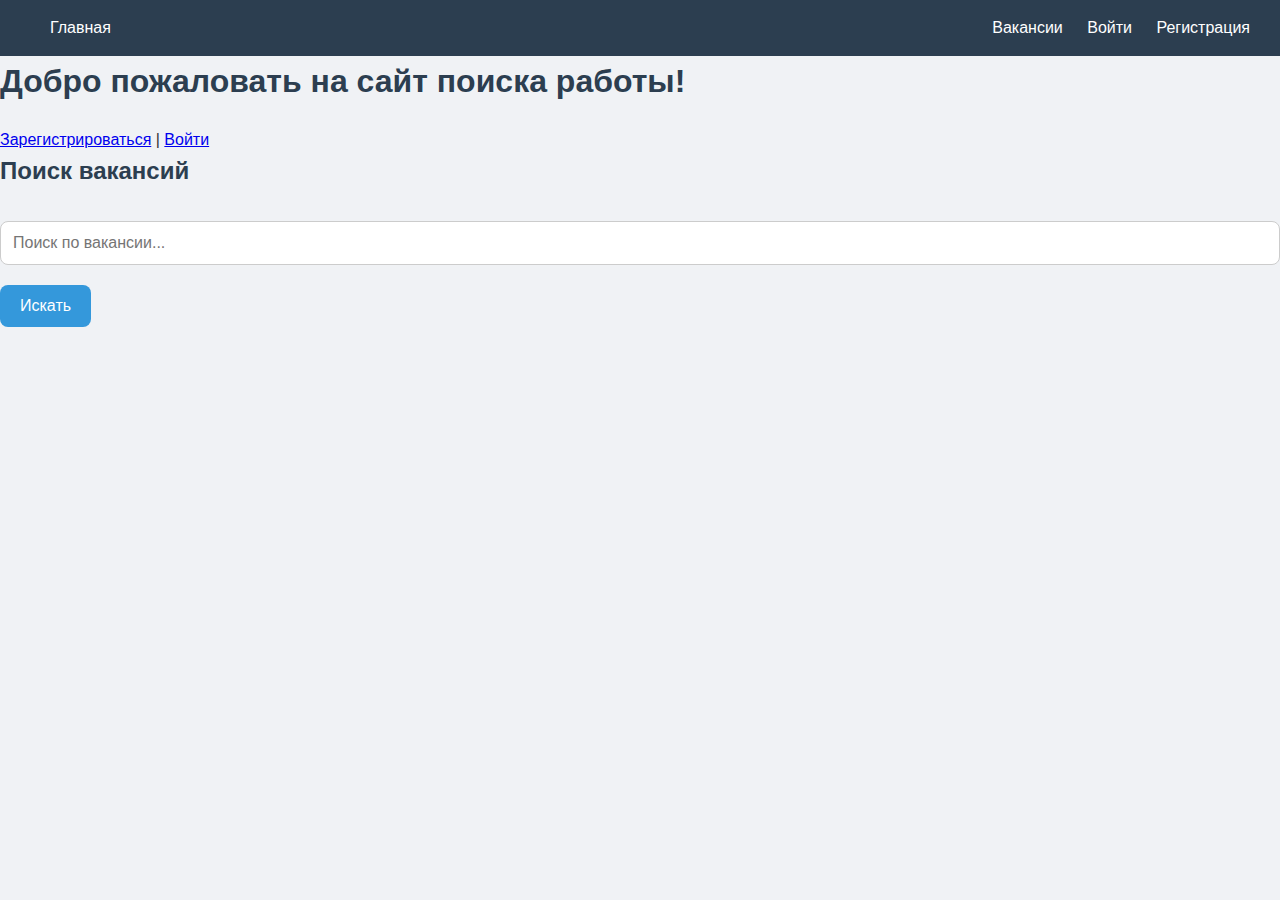
<file: frontend/index.html>
<!DOCTYPE html>
<div class="navbar">
    <div><a href="index.html">Главная</a></div>
    <div>
        <a href="job-listing.html">Вакансии</a>
        <a href="login.html">Войти</a>
        <a href="register.html">Регистрация</a>
    </div>
</div>

<html lang="ru">
<head>
    <meta charset="UTF-8">
    <meta name="viewport" content="width=device-width, initial-scale=1.0">
    <title>Главная страница</title>
    <link rel="stylesheet" href="style.css">
</head>
<body>
<h1>Добро пожаловать на сайт поиска работы!</h1>
<a href="register.html">Зарегистрироваться</a> |
<a href="login.html">Войти</a>

<div>
    <h2>Поиск вакансий</h2>
    <form action="job-listing.html" method="GET">
        <input type="text" name="search" placeholder="Поиск по вакансии..." required>
        <button type="submit">Искать</button>
    </form>
</div>
</body>
</html>
</file>
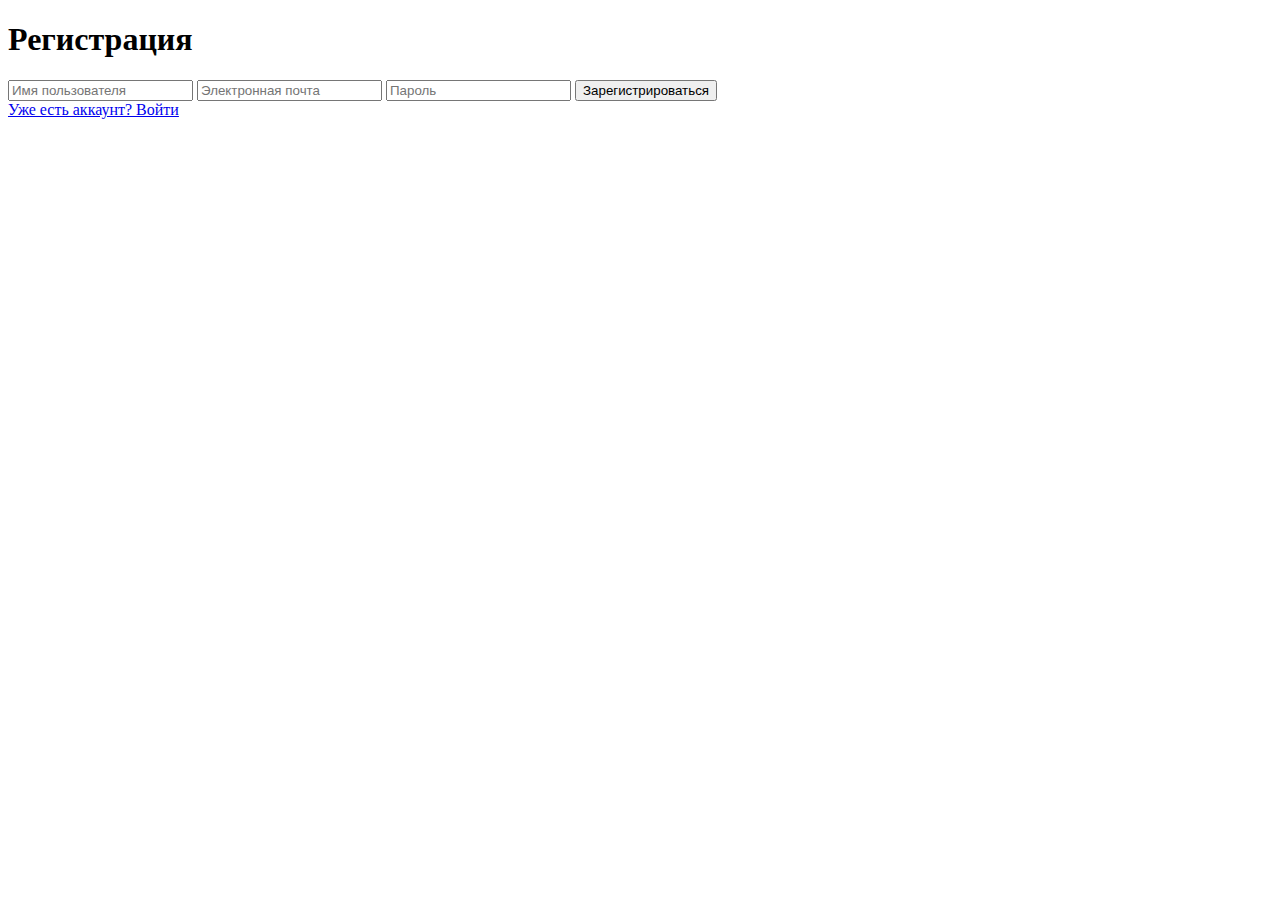
<file: frontend/ register.html>
<!DOCTYPE html>
<html lang="ru">
<head>
    <meta charset="UTF-8">
    <meta name="viewport" content="width=device-width, initial-scale=1.0">
    <title>Регистрация</title>
</head>
<body>
<h1>Регистрация</h1>
<form action="backend/register.php" method="POST">
    <input type="text" name="username" placeholder="Имя пользователя" required>
    <input type="email" name="email" placeholder="Электронная почта" required>
    <input type="password" name="password" placeholder="Пароль" required>
    <button type="submit">Зарегистрироваться</button>
</form>
<a href="login.html">Уже есть аккаунт? Войти</a>
</body>
</html>
</file>
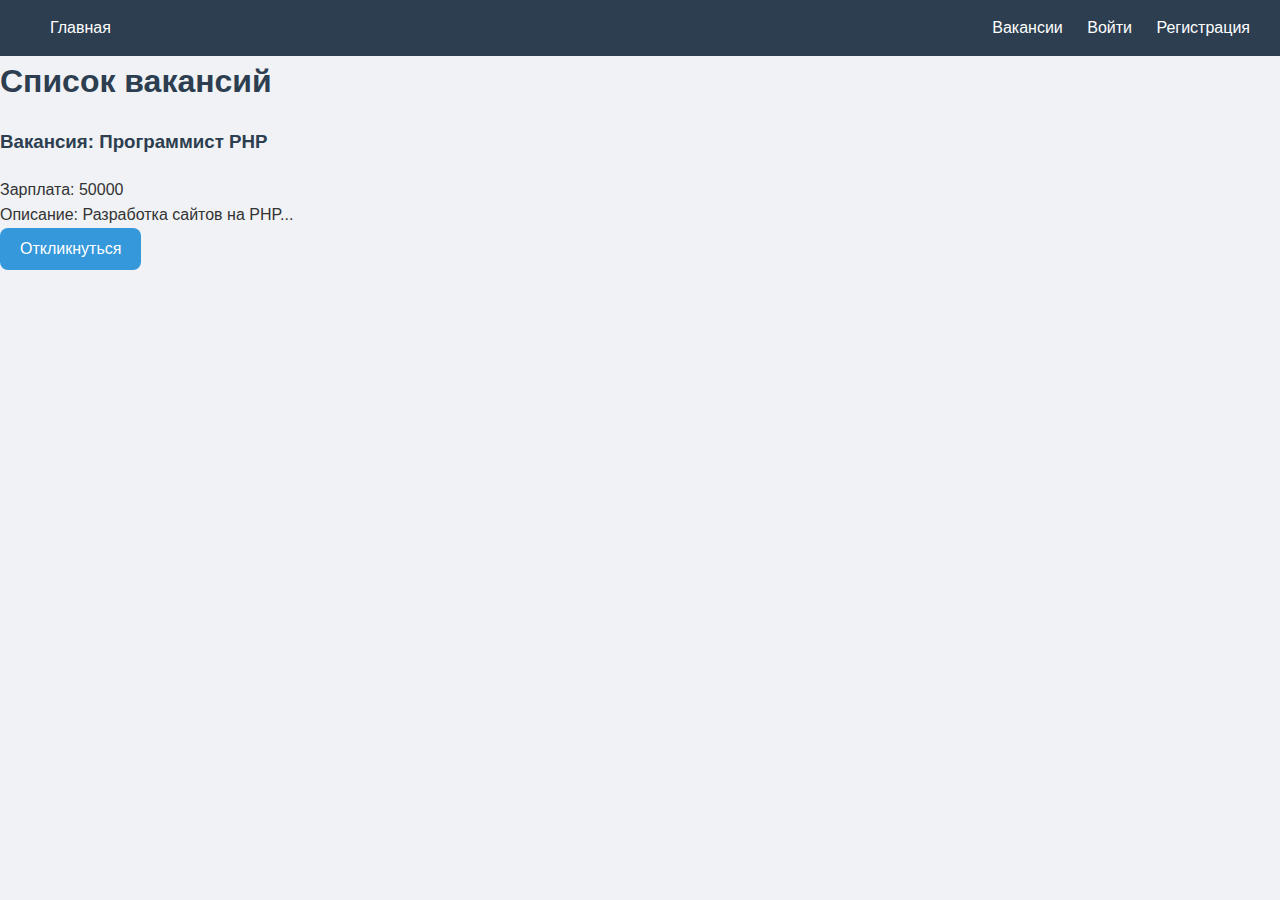
<file: frontend/job-listing.html>
<!DOCTYPE html>
<div class="navbar">
    <div><a href="index.html">Главная</a></div>
    <div>
        <a href="job-listing.html">Вакансии</a>
        <a href="login.html">Войти</a>
        <a href="register.html">Регистрация</a>
    </div>
</div>

<html lang="ru">
<head>
    <meta charset="UTF-8">
    <meta name="viewport" content="width=device-width, initial-scale=1.0">
    <title>Список вакансий</title>
    <link rel="stylesheet" href="style.css">
</head>
<body>
<h1>Список вакансий</h1>

<!-- Сюда будет подгружаться список вакансий через PHP или JS -->
<div id="jobs">
    <!-- Пример вакансии -->
    <div class="job">
        <h3>Вакансия: Программист PHP</h3>
        <p>Зарплата: 50000</p>
        <p>Описание: Разработка сайтов на PHP...</p>
        <button>Откликнуться</button>
    </div>
</div>
</body>
</html>
</file>
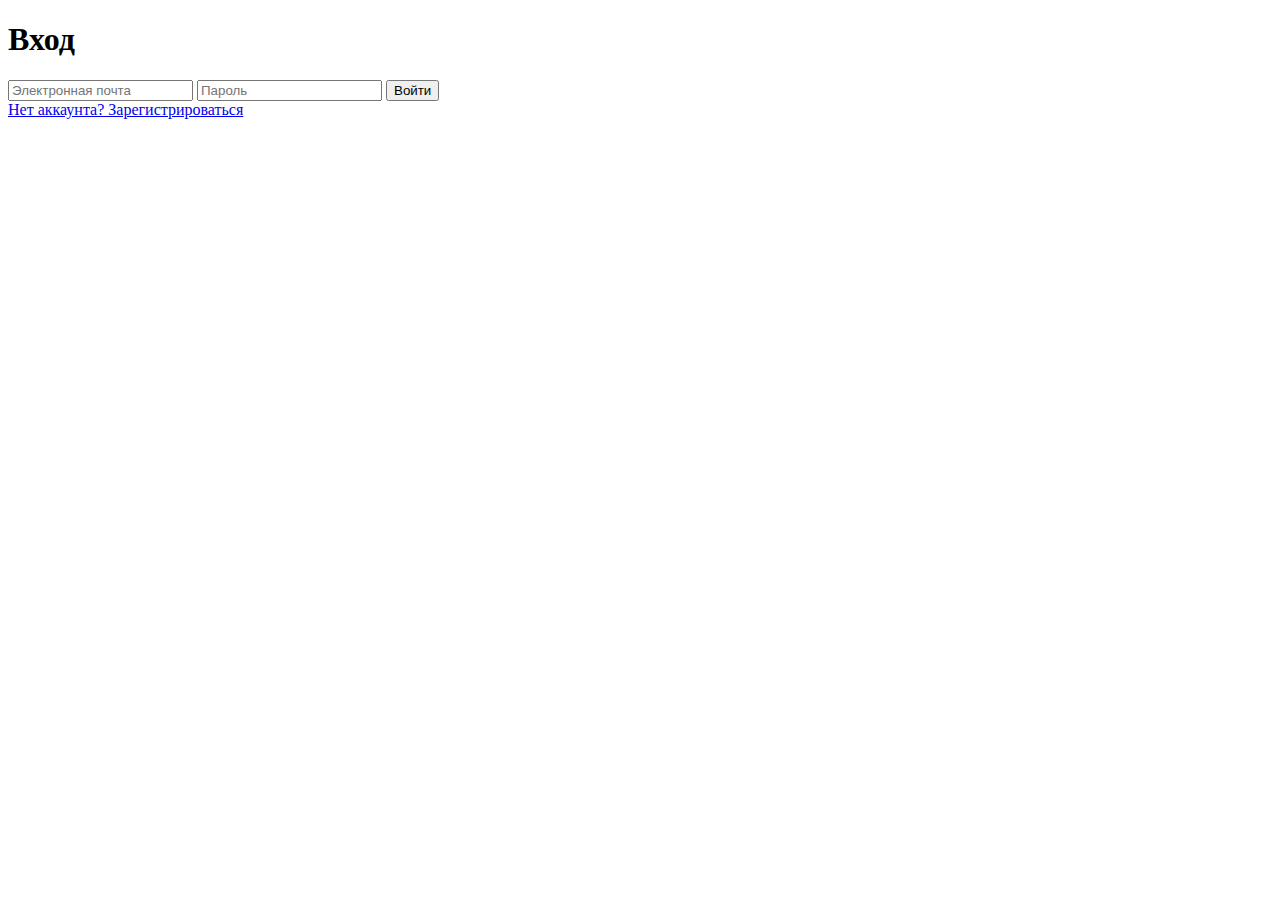
<file: frontend/login.html>
<!DOCTYPE html>
<html lang="ru">
<head>
    <meta charset="UTF-8">
    <meta name="viewport" content="width=device-width, initial-scale=1.0">
    <title>Вход</title>
</head>
<body>
<h1>Вход</h1>
<form action="backend/login.php" method="POST">
    <input type="email" name="email" placeholder="Электронная почта" required>
    <input type="password" name="password" placeholder="Пароль" required>
    <button type="submit">Войти</button>
</form>
<a href="register.html">Нет аккаунта? Зарегистрироваться</a>
</body>
</html>
</file>
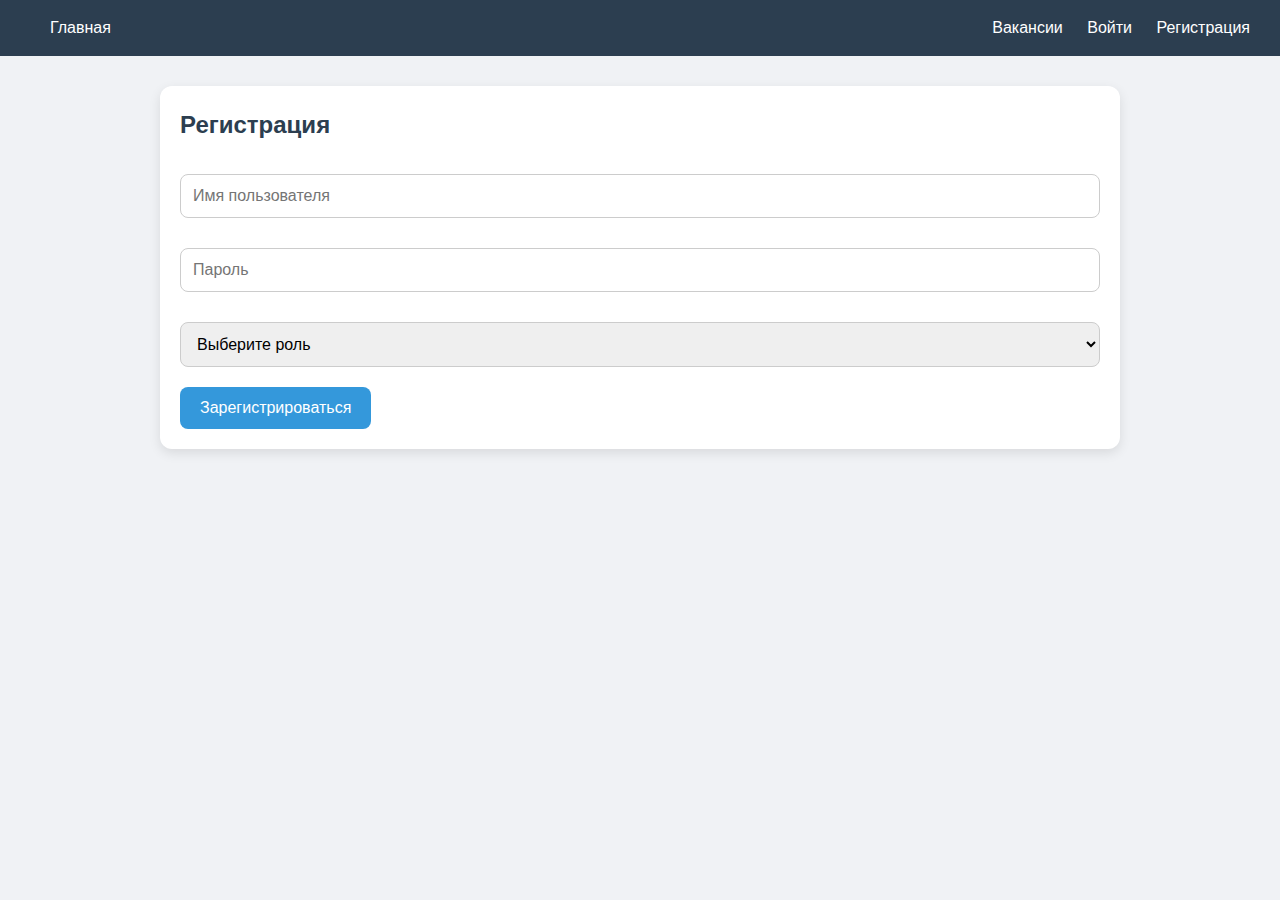
<file: frontend/register.html>
<!DOCTYPE html>
<html lang="ru">
<head>
    <meta charset="UTF-8">
    <title>Регистрация</title>
    <link rel="stylesheet" href="style.css">
</head>
<body>
<div class="navbar">
    <div><a href="index.html">Главная</a></div>
    <div>
        <a href="job-listing.html">Вакансии</a>
        <a href="login.html">Войти</a>
        <a href="register.html">Регистрация</a>
    </div>
</div>

<div class="container">
    <h2>Регистрация</h2>
    <form action="../backend/register.php" method="POST">
        <input type="text" name="username" placeholder="Имя пользователя" required>
        <input type="password" name="password" placeholder="Пароль" required>
        <select name="role" required>
            <option value="">Выберите роль</option>
            <option value="employer">Работодатель</option>
            <option value="seeker">Соискатель</option>
        </select>
        <button type="submit">Зарегистрироваться</button>
    </form>
</div>
</body>
</html>
</file>
<file: frontend/style.css>
/* Общие настройки */
* {
    margin: 0;
    padding: 0;
    box-sizing: border-box;
}

body {
    font-family: 'Segoe UI', Tahoma, Geneva, Verdana, sans-serif;
    background-color: #f0f2f5;
    color: #333;
    line-height: 1.6;
}

/* Контейнер */
.container {
    max-width: 960px;
    margin: 30px auto;
    padding: 20px;
    background: #fff;
    border-radius: 12px;
    box-shadow: 0 4px 12px rgba(0, 0, 0, 0.1);
}

/* Заголовки */
h1, h2, h3 {
    color: #2c3e50;
    margin-bottom: 20px;
}

/* Формы */
form {
    margin-top: 20px;
}

input, select, textarea {
    width: 100%;
    padding: 12px;
    margin: 10px 0 20px 0;
    border: 1px solid #ccc;
    border-radius: 8px;
    font-size: 16px;
}

button {
    background-color: #3498db;
    color: white;
    padding: 12px 20px;
    border: none;
    border-radius: 8px;
    font-size: 16px;
    cursor: pointer;
    transition: background-color 0.3s ease;
}

button:hover {
    background-color: #2980b9;
}

/* Навигация */
.navbar {
    background-color: #2c3e50;
    padding: 15px 30px;
    color: white;
    display: flex;
    justify-content: space-between;
    align-items: center;
}

.navbar a {
    color: white;
    text-decoration: none;
    margin-left: 20px;
    font-weight: 500;
}

.navbar a:hover {
    text-decoration: underline;
}

/* Карточка вакансии */
.card {
    background: #fff;
    border-radius: 10px;
    padding: 20px;
    margin: 15px 0;
    box-shadow: 0 2px 6px rgba(0,0,0,0.1);
}


.card h3 {
    margin-bottom: 10px;
}

/* Кнопка-ссылка */
.button {
    display: inline-block;
    padding: 10px 20px;
    background: #3498db;
    color: white;
    border-radius: 6px;
    text-decoration: none;
    margin-top: 10px;
    transition: background-color 0.3s;
}

.button:hover {
    background-color: #2980b9;
}

/* Сообщения об ошибках/успехе */
.alert {
    padding: 15px;
    margin: 15px 0;
    border-radius: 8px;
}

.alert-success {
    background-color: #dff0d8;
    color: #3c763d;
}

.alert-error {
    background-color: #f2dede;
    color: #a94442;
}
.latest-jobs {
    list-style: none;
    padding-left: 0;
    margin-top: 15px;
}

.latest-jobs li {
    background: #ecf0f1;
    margin-bottom: 10px;
    padding: 10px 15px;
    border-radius: 8px;
    font-weight: 500;
}

.features-grid {
    display: flex;
    flex-wrap: wrap;
    gap: 30px;
    margin-top: 20px;
}

.feature-card {
    flex: 1;
    min-width: 280px;
    background: #ffffff;
    border-radius: 12px;
    padding: 20px;
    box-shadow: 0 3px 10px rgba(0, 0, 0, 0.07);
    transition: transform 0.2s ease;
}

.feature-card:hover {
    transform: translateY(-5px);
}

.feature-card h3 {
    margin-bottom: 15px;
    color: #2c3e50;
    font-size: 1.2em;
}

.feature-card ul {
    list-style: none;
    padding-left: 0;
}

.feature-card ul li {
    margin-bottom: 10px;
}

.feature-card ul li a {
    text-decoration: none;
    color: #3498db;
    font-weight: 500;
    transition: color 0.2s ease;
}

.feature-card ul li a:hover {
    color: #21618c;
}
</file>
